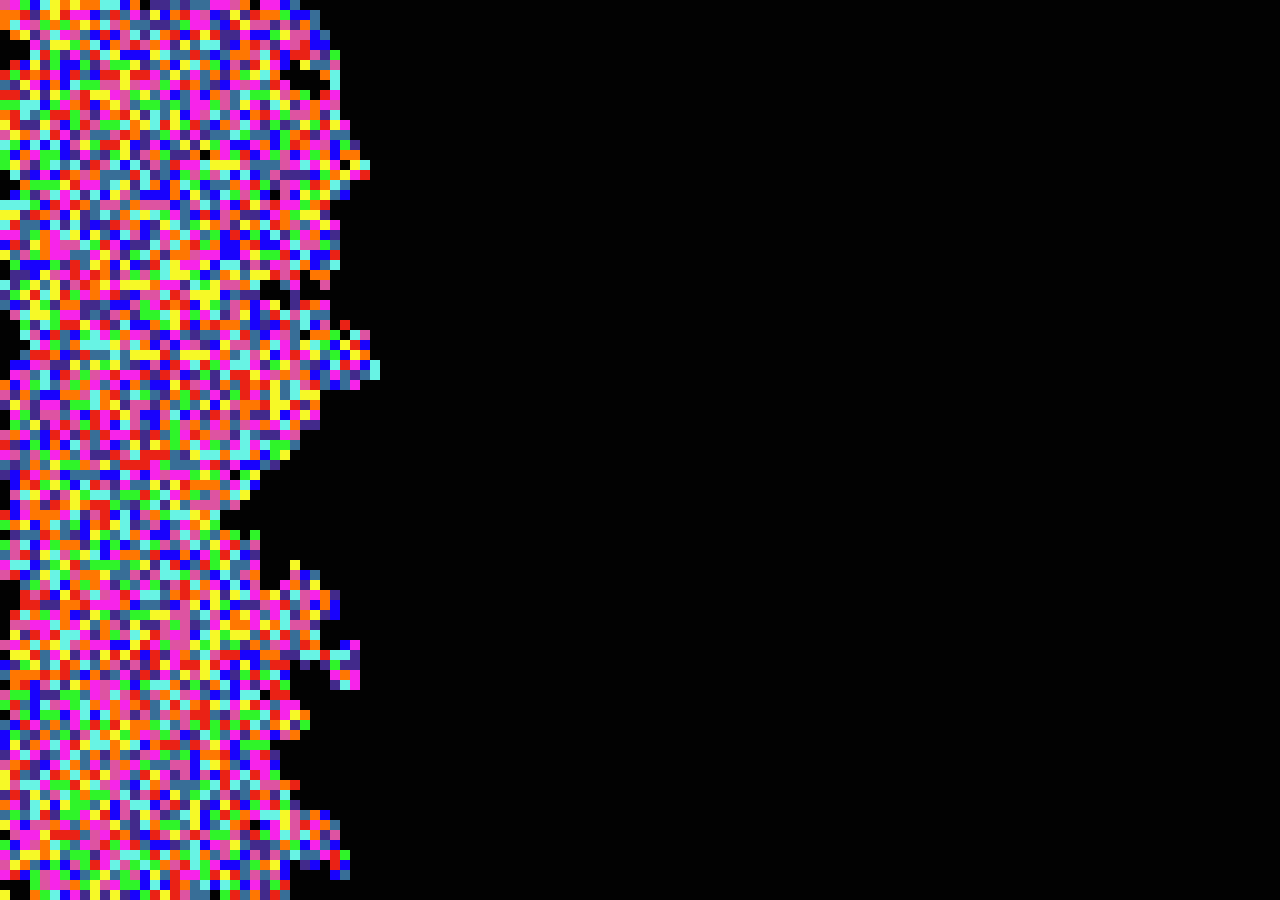
<file: demo-colorwash.html>
<!DOCTYPE html>
<html lang="en">
<head>
  <meta charset="UTF-8">
  <meta name="viewport" content="width=device-width, initial-scale=1.0">
  <title>Demo 2: Color Wash</title>
  <style>
    * { margin: 0; padding: 0; box-sizing: border-box; }
    body { background: #020202; overflow: hidden; }
    canvas { display: block; position: fixed; inset: 0; }
  </style>
</head>
<body>
  <canvas id="wash-canvas"></canvas>
  <script src="js/colorwash-demo.js"></script>
</body>
</html>
</file>
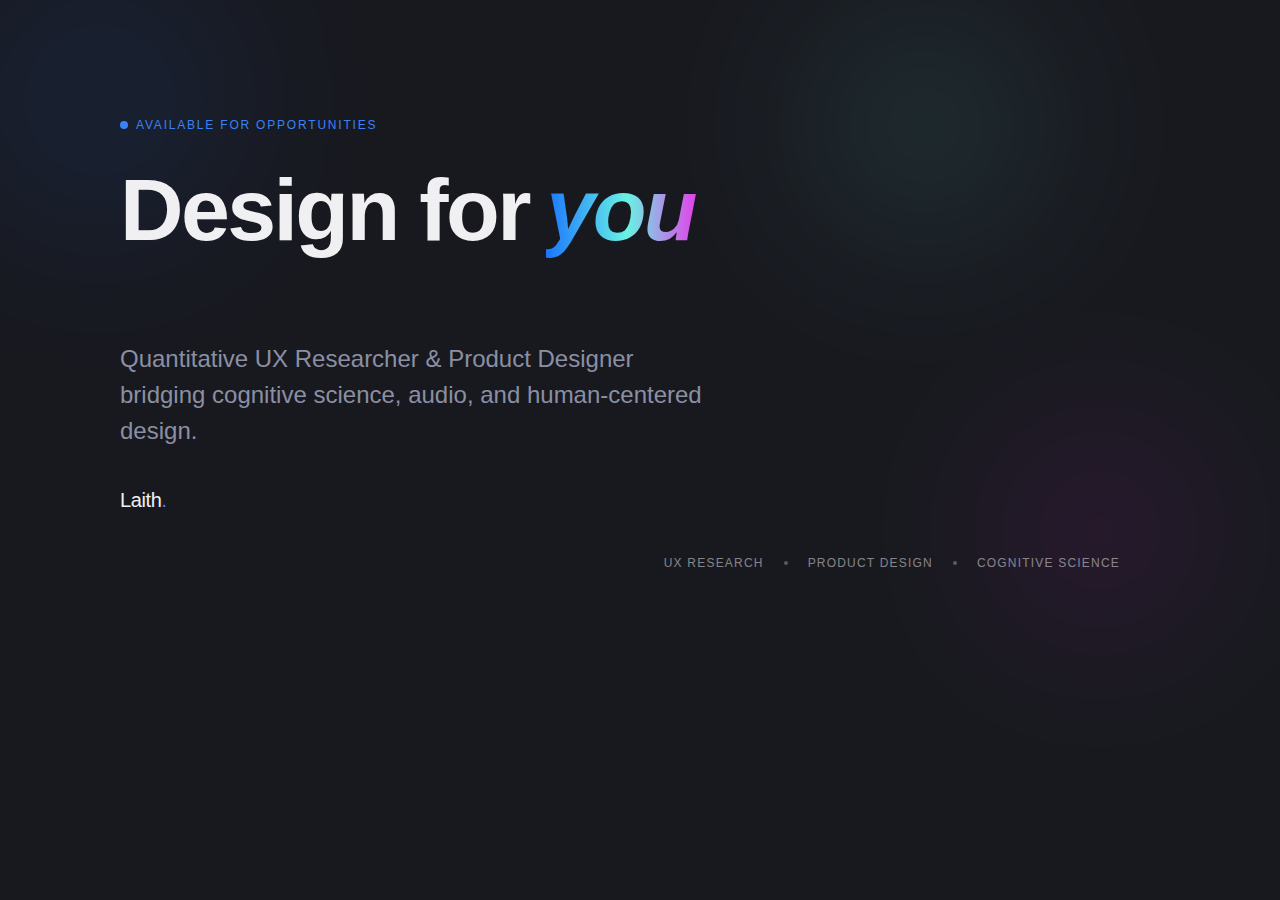
<file: og-image-template.html>
<!DOCTYPE html>
<html lang="en">
<head>
  <meta charset="UTF-8">
  <meta name="viewport" content="width=1200, height=630">
  <title>OG Image Template - Screenshot This</title>
  <link href="https://api.fontshare.com/v2/css?f[]=satoshi@900,700,500,400&display=swap" rel="stylesheet">
  <style>
    * {
      margin: 0;
      padding: 0;
      box-sizing: border-box;
    }

    body {
      width: 1200px;
      height: 630px;
      min-width: 1200px;
      min-height: 630px;
      max-width: 1200px;
      max-height: 630px;
      background: #18191f;
      font-family: 'Satoshi', -apple-system, sans-serif;
      overflow: hidden;
      position: relative;
    }

    /* Subtle gradient orbs */
    .orb {
      position: absolute;
      border-radius: 50%;
      filter: blur(80px);
      opacity: 0.15;
    }

    .orb-1 {
      width: 400px;
      height: 400px;
      background: radial-gradient(circle, #1a75ff 0%, transparent 70%);
      top: -100px;
      left: -100px;
    }

    .orb-2 {
      width: 350px;
      height: 350px;
      background: radial-gradient(circle, #68f3e4 0%, transparent 70%);
      top: -50px;
      right: 100px;
    }

    .orb-3 {
      width: 300px;
      height: 300px;
      background: radial-gradient(circle, #f724ea 0%, transparent 70%);
      bottom: -50px;
      right: -50px;
    }

    /* Content */
    .content {
      position: relative;
      z-index: 10;
      display: flex;
      flex-direction: column;
      justify-content: center;
      align-items: flex-start;
      height: 100%;
      padding: 80px 120px;
      max-width: 100%;
      overflow: hidden;
    }

    /* Available badge */
    .badge {
      display: inline-flex;
      align-items: center;
      gap: 8px;
      font-size: 12px;
      font-weight: 500;
      color: #3b82f6;
      text-transform: uppercase;
      letter-spacing: 0.15em;
      margin-bottom: 30px;
    }

    .badge::before {
      content: '';
      width: 8px;
      height: 8px;
      background: #3b82f6;
      border-radius: 50%;
    }

    /* Title */
    .title {
      font-size: 88px;
      font-weight: 900;
      color: #f0f0f3;
      line-height: 1.1;
      letter-spacing: -0.03em;
      margin-bottom: 50px;
      padding-bottom: 10px;
    }

    .title-line {
      display: flex;
      align-items: baseline;
      gap: 0.2em;
      flex-wrap: nowrap;
    }

    /* Gradient text for "you" */
    .gradient-text {
      font-style: italic;
      background: linear-gradient(90deg, #1a75ff, #68f3e4, #f724ea);
      background-clip: text;
      -webkit-background-clip: text;
      color: transparent;
      -webkit-text-fill-color: transparent;
      padding-right: 0.15em;
      padding-bottom: 0.25em;
      display: inline-block;
    }

    /* Subtitle */
    .subtitle {
      font-family: 'Satoshi', sans-serif;
      font-size: 24px;
      font-weight: 400;
      color: #8b8fa3;
      max-width: 600px;
      line-height: 1.5;
      margin-bottom: 40px;
    }

    /* Name/URL */
    .name {
      font-size: 20px;
      font-weight: 500;
      color: #f0f0f3;
      letter-spacing: -0.02em;
    }

    .name span {
      color: #3b82f6;
    }

    /* Bottom right decoration */
    .decoration {
      position: absolute;
      bottom: 60px;
      right: 80px;
      display: flex;
      align-items: center;
      gap: 20px;
    }

    .disciplines {
      display: flex;
      gap: 20px;
      font-size: 12px;
      font-weight: 500;
      text-transform: uppercase;
      letter-spacing: 0.1em;
      color: rgba(240, 240, 243, 0.5);
    }

    .disciplines span {
      display: flex;
      align-items: center;
      gap: 20px;
    }

    .disciplines span::after {
      content: '';
      width: 4px;
      height: 4px;
      background: rgba(240, 240, 243, 0.3);
      border-radius: 50%;
    }

    .disciplines span:last-child::after {
      display: none;
    }
  </style>
</head>
<body>
  <!-- Background orbs -->
  <div class="orb orb-1"></div>
  <div class="orb orb-2"></div>
  <div class="orb orb-3"></div>

  <!-- Main content -->
  <div class="content">
    <div class="badge">Available for opportunities</div>

    <h1 class="title">
      <div class="title-line">
        <span>Design for</span>
        <span class="gradient-text">you</span>
      </div>
    </h1>

    <p class="subtitle">
      Quantitative UX Researcher & Product Designer bridging cognitive science, audio, and human-centered design.
    </p>

    <div class="name">Laith<span>.</span></div>
  </div>

  <!-- Bottom disciplines -->
  <div class="decoration">
    <div class="disciplines">
      <span>UX Research</span>
      <span>Product Design</span>
      <span>Cognitive Science</span>
    </div>
  </div>
</body>
</html>
</file>
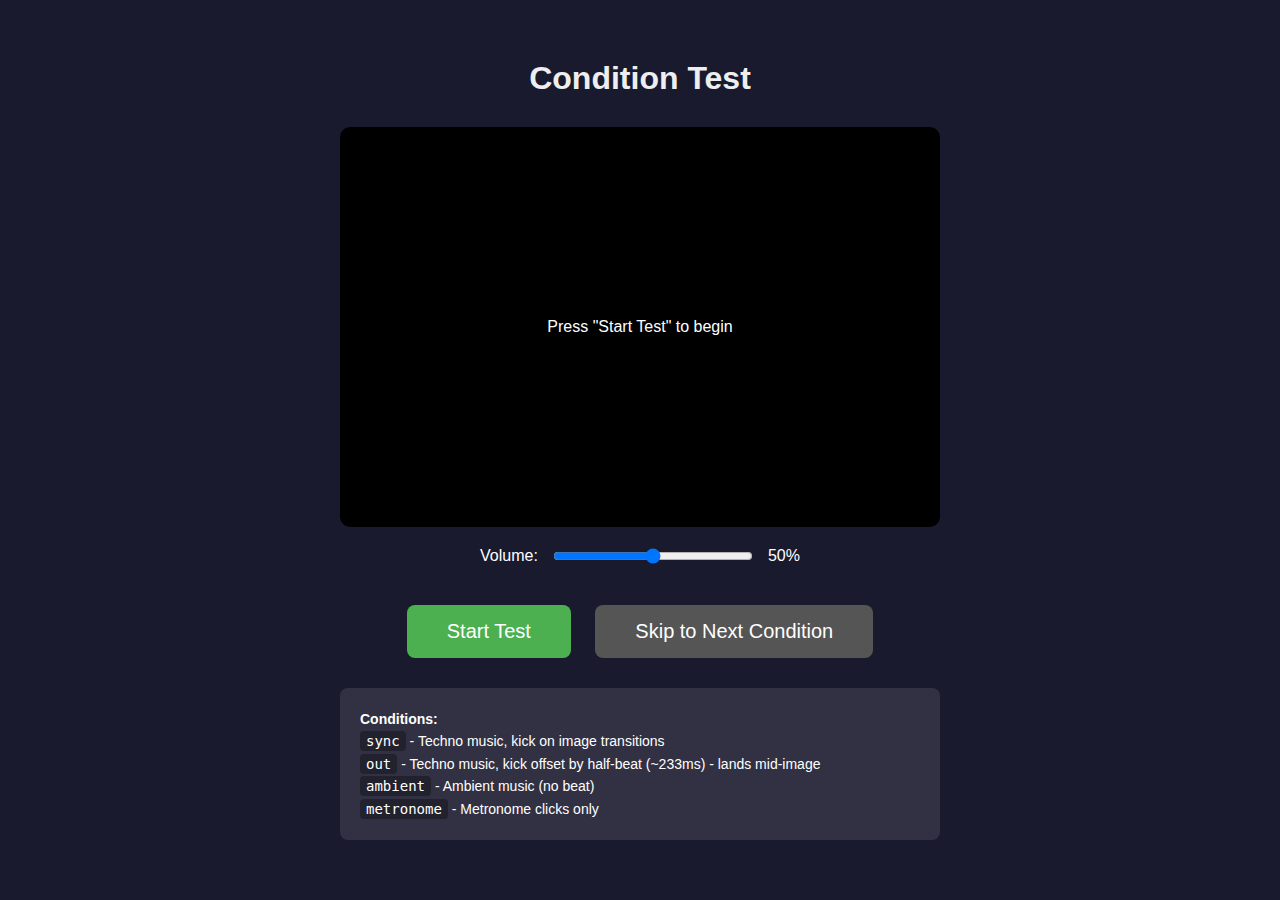
<file: RE SAMPLE/test_conditions.html>
<!DOCTYPE html>
<html lang="en">
<head>
    <meta charset="UTF-8">
    <meta name="viewport" content="width=device-width, initial-scale=1.0">
    <title>Condition Test - TOJ Experiment</title>
    <style>
        * {
            margin: 0;
            padding: 0;
            box-sizing: border-box;
        }

        body {
            font-family: -apple-system, BlinkMacSystemFont, 'Segoe UI', Roboto, sans-serif;
            background: #1a1a2e;
            color: #fff;
            min-height: 100vh;
            display: flex;
            flex-direction: column;
            align-items: center;
            justify-content: center;
        }

        .container {
            text-align: center;
            max-width: 900px;
            padding: 20px;
        }

        h1 {
            margin-bottom: 30px;
            color: #eee;
        }

        .condition-label {
            font-size: 36px;
            font-weight: bold;
            margin-bottom: 20px;
            padding: 10px 30px;
            border-radius: 8px;
            display: inline-block;
        }

        .condition-label.sync { background: #4CAF50; }
        .condition-label.out { background: #f44336; }
        .condition-label.ambient { background: #2196F3; }
        .condition-label.metronome { background: #FF9800; }

        .image-container {
            width: 600px;
            height: 400px;
            margin: 20px auto;
            display: flex;
            align-items: center;
            justify-content: center;
            background: #000;
            border-radius: 10px;
            overflow: hidden;
        }

        .image-container img {
            max-width: 100%;
            max-height: 100%;
            object-fit: contain;
        }

        .fixation {
            font-size: 80px;
            color: #fff;
        }

        .progress {
            font-size: 18px;
            color: #888;
            margin-top: 15px;
        }

        .controls {
            margin-top: 30px;
        }

        button {
            font-size: 20px;
            padding: 15px 40px;
            margin: 10px;
            cursor: pointer;
            border: none;
            border-radius: 8px;
            background: #4CAF50;
            color: white;
            transition: background 0.2s;
        }

        button:hover {
            background: #45a049;
        }

        button:disabled {
            background: #555;
            cursor: not-allowed;
        }

        .volume-control {
            margin: 20px 0;
            display: flex;
            align-items: center;
            justify-content: center;
            gap: 15px;
        }

        .volume-control input {
            width: 200px;
        }

        .info {
            margin-top: 20px;
            padding: 20px;
            background: rgba(255,255,255,0.1);
            border-radius: 8px;
            text-align: left;
            font-size: 14px;
            line-height: 1.6;
        }

        .info code {
            background: rgba(0,0,0,0.3);
            padding: 2px 6px;
            border-radius: 4px;
        }
    </style>
</head>
<body>
    <div class="container">
        <h1>Condition Test</h1>

        <div id="conditionLabel" class="condition-label" style="display: none;"></div>

        <div class="image-container">
            <div id="display">
                <p>Press "Start Test" to begin</p>
            </div>
        </div>

        <div class="progress" id="progress"></div>

        <div class="volume-control">
            <label>Volume:</label>
            <input type="range" id="volume" min="0" max="100" value="50">
            <span id="volumeValue">50%</span>
        </div>

        <div class="controls">
            <button id="startBtn" onclick="startTest()">Start Test</button>
            <button id="skipBtn" onclick="skipToNext()" disabled>Skip to Next Condition</button>
        </div>

        <div class="info">
            <strong>Conditions:</strong><br>
            <code>sync</code> - Techno music, kick on image transitions<br>
            <code>out</code> - Techno music, kick offset by half-beat (~233ms) - lands mid-image<br>
            <code>ambient</code> - Ambient music (no beat)<br>
            <code>metronome</code> - Metronome clicks only
        </div>
    </div>

    <script>
        // Timing constants (same as main experiment)
        const BEAT_DURATION = 466.67; // 128.57 BPM
        const REP_DURATION = BEAT_DURATION * 2; // 933.34ms per image
        const IMAGES_PER_TRIAL = 10;

        // Conditions to test
        const conditions = ['sync', 'out', 'ambient', 'metronome'];
        let currentConditionIndex = 0;
        let currentImageIndex = 0;
        let trialImages = [];
        let audioElement = null;
        let imageInterval = null;
        let isRunning = false;

        // Audio files
        const audioFiles = {
            'sync': 'audio/techno_sync.wav',
            'out': 'audio/techno_out.wav',
            'ambient': 'audio/ambient.mp3',
            'metronome': 'audio/metronome.wav'
        };

        // Generate random images for each trial
        function getRandomImages() {
            const images = [];
            const used = new Set();
            while (images.length < IMAGES_PER_TRIAL) {
                const num = Math.floor(Math.random() * 400) + 1;
                if (!used.has(num)) {
                    used.add(num);
                    images.push(`img/img_${num}.jpg`);
                }
            }
            return images;
        }

        // Get volume
        function getVolume() {
            return document.getElementById('volume').value / 100;
        }

        // Update volume display
        document.getElementById('volume').addEventListener('input', function() {
            document.getElementById('volumeValue').textContent = this.value + '%';
            if (audioElement) {
                audioElement.volume = getVolume();
            }
        });

        // Start the test
        function startTest() {
            document.getElementById('startBtn').disabled = true;
            document.getElementById('skipBtn').disabled = false;
            currentConditionIndex = 0;
            runCondition();
        }

        // Run a single condition
        function runCondition() {
            if (currentConditionIndex >= conditions.length) {
                endTest();
                return;
            }

            isRunning = true;
            const condition = conditions[currentConditionIndex];
            trialImages = getRandomImages();
            currentImageIndex = 0;

            // Update UI
            const label = document.getElementById('conditionLabel');
            label.textContent = condition.toUpperCase();
            label.className = 'condition-label ' + condition;
            label.style.display = 'inline-block';

            updateProgress();

            // Show fixation
            document.getElementById('display').innerHTML = '<div class="fixation">+</div>';

            // After fixation, start images
            setTimeout(() => {
                if (!isRunning) return;
                startImageSequence(condition);
            }, 1000);
        }

        // Start showing images
        function startImageSequence(condition) {
            // Preload audio
            audioElement = new Audio(audioFiles[condition]);
            audioElement.volume = getVolume();

            // Show first image and start audio
            showImage(0);

            // For 'out' condition, delay audio by half a beat
            if (condition === 'out') {
                const outOfSyncDelay = BEAT_DURATION / 2;
                setTimeout(() => {
                    if (audioElement) audioElement.play();
                }, outOfSyncDelay);
            } else {
                audioElement.play();
            }

            // Set up interval for remaining images
            currentImageIndex = 1;
            imageInterval = setInterval(() => {
                if (!isRunning || currentImageIndex >= IMAGES_PER_TRIAL) {
                    clearInterval(imageInterval);
                    imageInterval = null;
                    if (isRunning) {
                        endCondition();
                    }
                    return;
                }
                showImage(currentImageIndex);
                currentImageIndex++;
            }, REP_DURATION);
        }

        // Show a single image
        function showImage(index) {
            document.getElementById('display').innerHTML =
                `<img src="${trialImages[index]}" alt="Image ${index + 1}">`;
            updateProgress();
        }

        // Update progress display
        function updateProgress() {
            const condition = conditions[currentConditionIndex];
            document.getElementById('progress').textContent =
                `Condition ${currentConditionIndex + 1}/4: ${condition} | Image ${currentImageIndex + 1}/${IMAGES_PER_TRIAL}`;
        }

        // End current condition
        function endCondition() {
            // Stop audio
            if (audioElement) {
                audioElement.pause();
                audioElement = null;
            }

            isRunning = false;

            // Brief pause then next condition
            document.getElementById('display').innerHTML = '<p>Condition complete!</p>';

            setTimeout(() => {
                currentConditionIndex++;
                if (currentConditionIndex < conditions.length) {
                    runCondition();
                } else {
                    endTest();
                }
            }, 1500);
        }

        // Skip to next condition
        function skipToNext() {
            if (imageInterval) {
                clearInterval(imageInterval);
                imageInterval = null;
            }
            if (audioElement) {
                audioElement.pause();
                audioElement = null;
            }
            isRunning = false;

            currentConditionIndex++;
            if (currentConditionIndex < conditions.length) {
                runCondition();
            } else {
                endTest();
            }
        }

        // End the test
        function endTest() {
            isRunning = false;
            document.getElementById('conditionLabel').style.display = 'none';
            document.getElementById('display').innerHTML = '<p>Test complete! All 4 conditions shown.</p>';
            document.getElementById('progress').textContent = '';
            document.getElementById('startBtn').disabled = false;
            document.getElementById('startBtn').textContent = 'Restart Test';
            document.getElementById('skipBtn').disabled = true;
        }
    </script>
</body>
</html>
</file>
